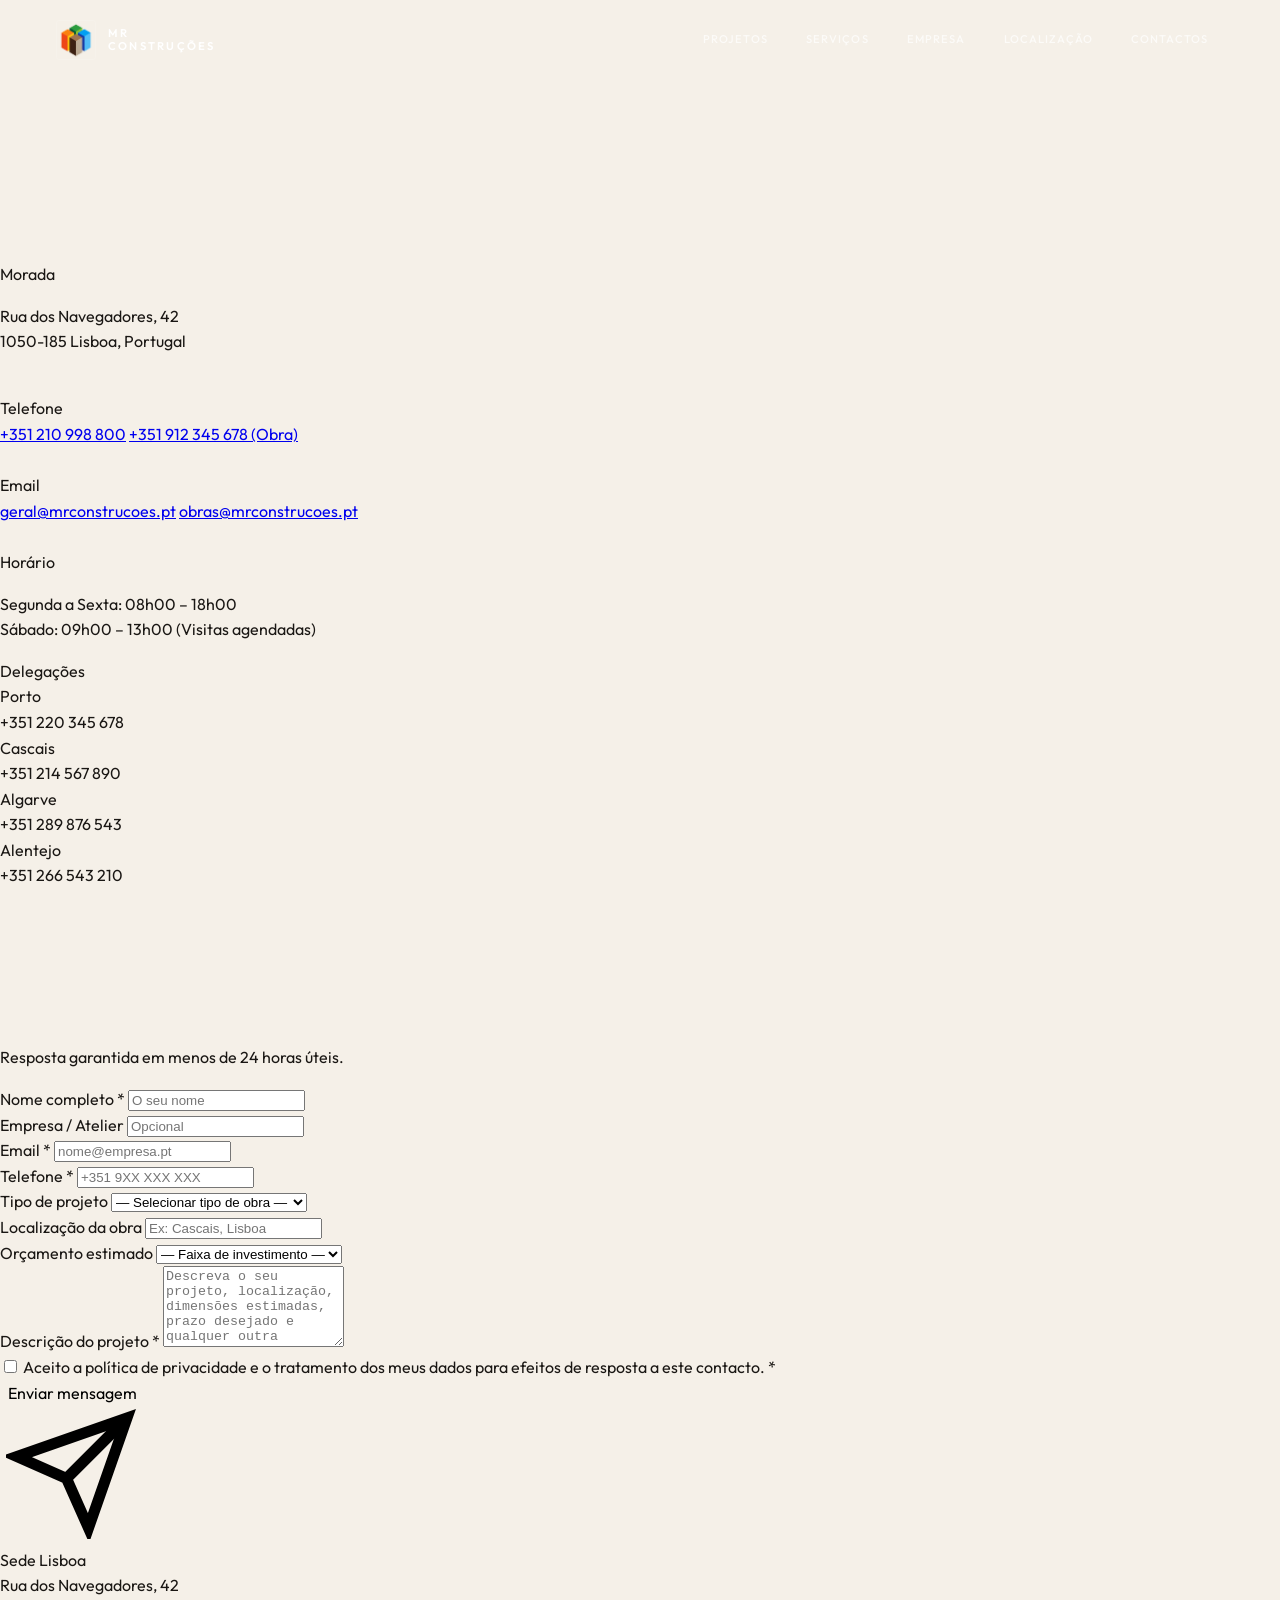
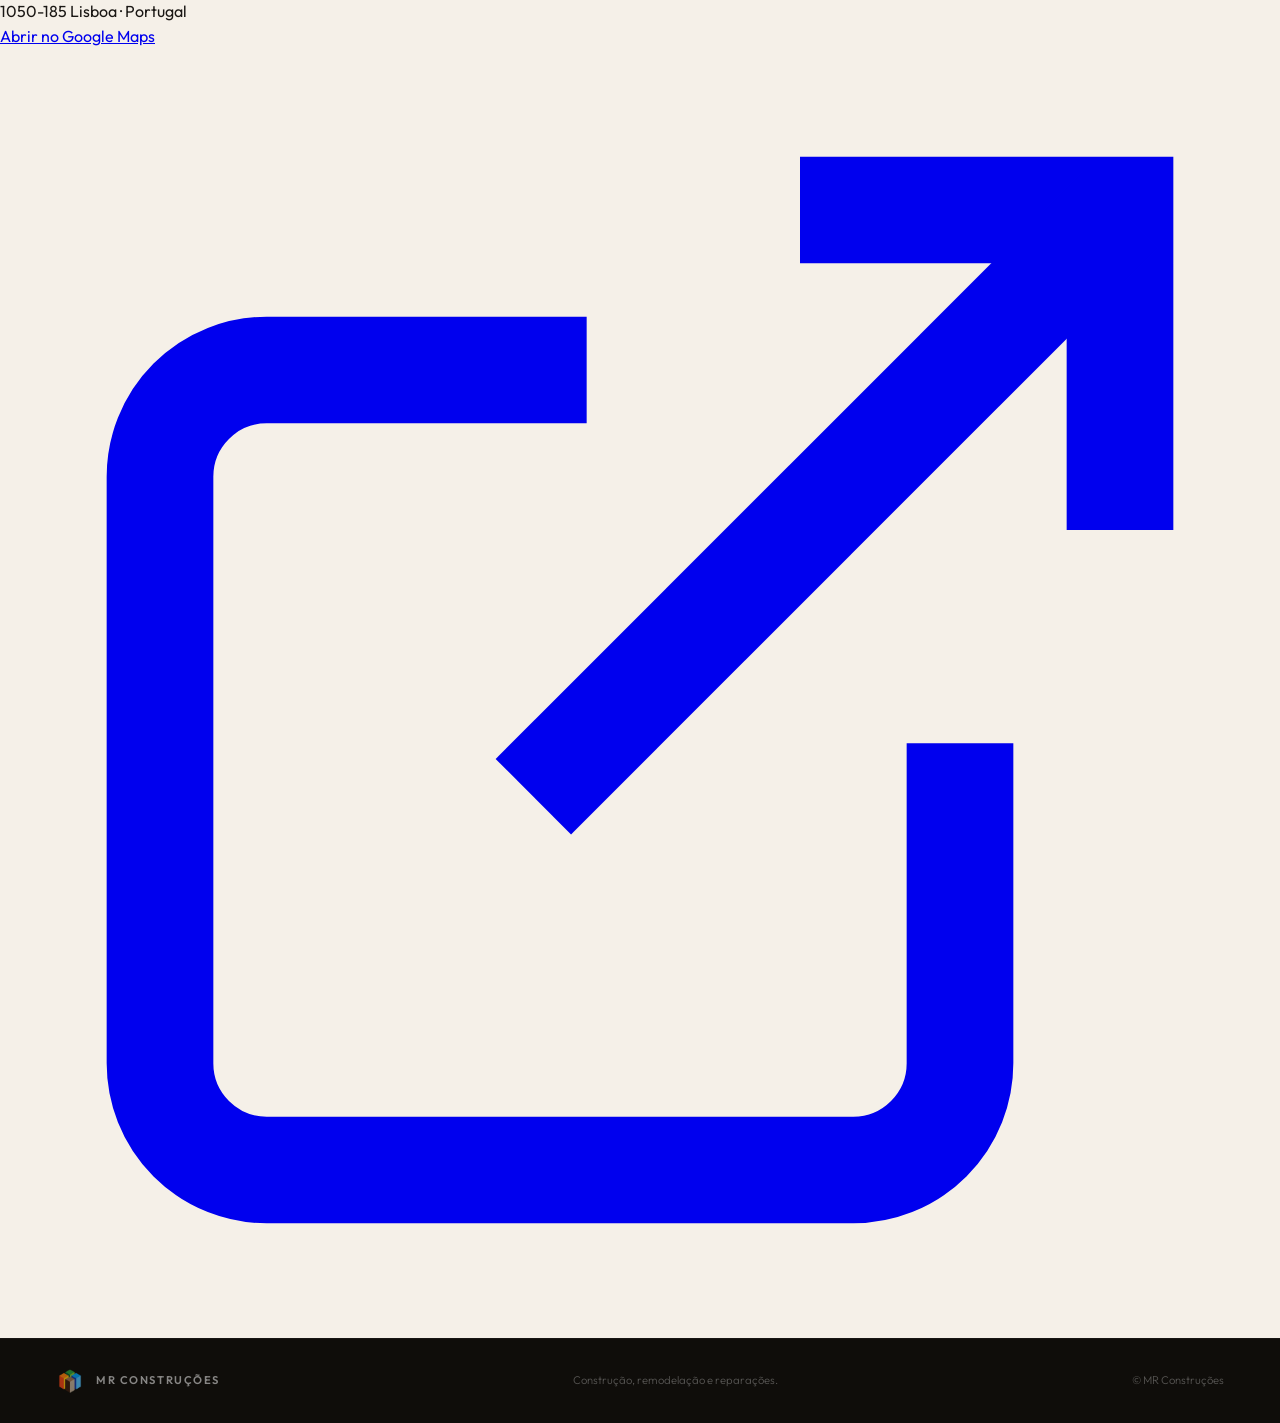
<file: contactos.html>
<!DOCTYPE html>
<html lang="pt-PT">
<head>
    <meta charset="UTF-8">
    <meta name="viewport" content="width=device-width, initial-scale=1.0">
    <title>MR Construções</title>
    
    <link rel="preconnect" href="https://fonts.googleapis.com">
    <link rel="preconnect" href="https://fonts.gstatic.com" crossorigin>
    <link href="https://fonts.googleapis.com/css2?family=DM+Serif+Display:ital@0;1&family=Outfit:wght@200;300;400;500;600;700&family=JetBrains+Mono:wght@400;500&display=swap" rel="stylesheet">
    <link rel="stylesheet" href="style.css">

</head>
<body>
    
    <header class="site-header">
        <a class="brand" href="index.html">
            <img src="imagens/logo-mr-construcoes.png" alt="Logótipo MR Construções">
            <span>MR<br>CONSTRUÇÕES</span>
        </a>
        <nav class="nav">
            <a href="projetos.html">Projetos</a>
            <a href="servicos.html">Serviços</a>
            <a href="sobre.html">Empresa</a>
            <a href="index.html#localizacao">Localização</a>
            <a href="contactos.html">Contactos</a>
        </nav>
    </header>
    <main style="padding-top: var(--header-h); min-height: 80vh;">

    
    <section >
      <div class="container" >
        <div >

          <!-- INFO COLUMN -->
          <div>
            <h2  class="reveal" style="font-family: var(--font-serif); font-size: var(--text-2xl); margin-bottom: var(--space-lg);">Sede Lisboa</h2>

            <div >
              <div >
                <div >
                  <svg width="16" height="16" viewBox="0 0 24 24" fill="none" stroke="var(--color-accent)" stroke-width="2"><path d="M21 10c0 7-9 13-9 13s-9-6-9-13a9 9 0 0 1 18 0z"></path><circle cx="12" cy="10" r="3"></circle></svg>
                </div>
                <div>
                  <div >Morada</div>
                  <p >Rua dos Navegadores, 42<br>1050-185 Lisboa, Portugal</p>
                </div>
              </div>

              <div >
                <div >
                  <svg width="16" height="16" viewBox="0 0 24 24" fill="none" stroke="var(--color-accent)" stroke-width="2"><path d="M22 16.92v3a2 2 0 0 1-2.18 2 19.79 19.79 0 0 1-8.63-3.07A19.5 19.5 0 0 1 4.69 12 19.79 19.79 0 0 1 1.61 3.53 2 2 0 0 1 3.6 1.37h3a2 2 0 0 1 2 1.72 12.84 12.84 0 0 0 .7 2.81 2 2 0 0 1-.45 2.11L7.91 8a16 16 0 0 0 6 6l.92-.92a2 2 0 0 1 2.11-.45 12.84 12.84 0 0 0 2.81.7A2 2 0 0 1 22 16.92z"></path></svg>
                </div>
                <div>
                  <div >Telefone</div>
                  <a href="tel:+351210998800" >+351 210 998 800</a>
                  <a href="tel:+351912345678" >+351 912 345 678 (Obra)</a>
                </div>
              </div>

              <div >
                <div >
                  <svg width="16" height="16" viewBox="0 0 24 24" fill="none" stroke="var(--color-accent)" stroke-width="2"><path d="M4 4h16c1.1 0 2 .9 2 2v12c0 1.1-.9 2-2 2H4c-1.1 0-2-.9-2-2V6c0-1.1.9-2 2-2z"></path><polyline points="22,6 12,13 2,6"></polyline></svg>
                </div>
                <div>
                  <div >Email</div>
                  <a href="mailto:geral@mrconstrucoes.pt" >geral@mrconstrucoes.pt</a>
                  <a href="mailto:obras@mrconstrucoes.pt" >obras@mrconstrucoes.pt</a>
                </div>
              </div>

              <div >
                <div >
                  <svg width="16" height="16" viewBox="0 0 24 24" fill="none" stroke="var(--color-accent)" stroke-width="2"><circle cx="12" cy="12" r="10"></circle><polyline points="12 6 12 12 16 14"></polyline></svg>
                </div>
                <div>
                  <div >Horário</div>
                  <p >Segunda a Sexta: 08h00 – 18h00<br>Sábado: 09h00 – 13h00 (Visitas agendadas)</p>
                </div>
              </div>
            </div>

            <div >
              <div >Delegações</div>
              <div >
                <div>
                  <div >Porto</div>
                  <div >+351 220 345 678</div>
                </div>
                <div>
                  <div >Cascais</div>
                  <div >+351 214 567 890</div>
                </div>
                <div>
                  <div >Algarve</div>
                  <div >+351 289 876 543</div>
                </div>
                <div>
                  <div >Alentejo</div>
                  <div >+351 266 543 210</div>
                </div>
              </div>
            </div>
          </div>

          <!-- FORM COLUMN -->
          <div>
            <h2  class="reveal" style="font-family: var(--font-serif); font-size: var(--text-2xl); margin-bottom: var(--space-lg);">Envie-nos uma mensagem</h2>
            <p >Resposta garantida em menos de 24 horas úteis.</p>

            <form id="contactMainForm" class="contact-form">
              <div class="form-group-row">
                <div class="form-group">
                  <label class="form-label" for="contactName">Nome completo *</label>
                  <input type="text" id="contactName" class="form-control" placeholder="O seu nome" required>
                </div>
                <div class="form-group">
                  <label class="form-label" for="contactCompany">Empresa / Atelier</label>
                  <input type="text" id="contactCompany" class="form-control" placeholder="Opcional">
                </div>
              </div>
              <div class="form-group-row">
                <div class="form-group">
                  <label class="form-label" for="contactEmail">Email *</label>
                  <input type="email" id="contactEmail" class="form-control" placeholder="nome@empresa.pt" required>
                </div>
                <div class="form-group">
                  <label class="form-label" for="contactPhone">Telefone *</label>
                  <input type="tel" id="contactPhone" class="form-control" placeholder="+351 9XX XXX XXX" required>
                </div>
              </div>
              <div class="form-group">
                <label class="form-label" for="contactProjectType">Tipo de projeto</label>
                <select id="contactProjectType" class="form-control">
                  <option value="">— Selecionar tipo de obra —</option>
                  <option value="construcao">Construção de Raiz</option>
                  <option value="remodelacao">Remodelação Integral</option>
                  <option value="reabilitacao">Reabilitação Urbana</option>
                  <option value="interiores">Arquitetura de Interiores</option>
                  <option value="comercial">Obra Comercial / Corporativa</option>
                  <option value="outro">Outro</option>
                </select>
              </div>
              <div class="form-group-row">
                <div class="form-group">
                  <label class="form-label" for="contactLocation">Localização da obra</label>
                  <input type="text" id="contactLocation" class="form-control" placeholder="Ex: Cascais, Lisboa">
                </div>
                <div class="form-group">
                  <label class="form-label" for="contactBudget">Orçamento estimado</label>
                  <select id="contactBudget" class="form-control">
                    <option value="">— Faixa de investimento —</option>
                    <option value="50-150k">€ 50.000 – 150.000</option>
                    <option value="150-350k">€ 150.000 – 350.000</option>
                    <option value="350-750k">€ 350.000 – 750.000</option>
                    <option value="750k+">€ 750.000+</option>
                    <option value="na">Não definido / A definir</option>
                  </select>
                </div>
              </div>
              <div class="form-group">
                <label class="form-label" for="contactMessage">Descrição do projeto *</label>
                <textarea id="contactMessage" class="form-control" rows="5" placeholder="Descreva o seu projeto, localização, dimensões estimadas, prazo desejado e qualquer outra informação relevante." required></textarea>
              </div>
              <div >
                <input type="checkbox" id="gdprConsent" required >
                <label for="gdprConsent" >Aceito a política de privacidade e o tratamento dos meus dados para efeitos de resposta a este contacto. *</label>
              </div>
              <button type="submit" id="contactSubmitBtn" class="btn btn-accent" >
                <span>Enviar mensagem</span>
                <svg class="btn-icon" viewBox="0 0 24 24" fill="none" stroke="currentColor" stroke-width="2"><line x1="22" y1="2" x2="11" y2="13"></line><polygon points="22 2 15 22 11 13 2 9 22 2"></polygon></svg>
              </button>
            </form>
          </div>
        </div>
      </div>
    </section>

    <!-- MAP PLACEHOLDER (editorial dark) -->
    <div >
      <div ></div>
      <div >
        <div >Sede Lisboa</div>
        <div >Rua dos Navegadores, 42</div>
        <div >1050-185 Lisboa · Portugal</div>
        <a href="https://maps.google.com/?q=Rua+dos+Navegadores+42+Lisboa" target="_blank" rel="noopener" class="btn btn-outline-white" >
          <span>Abrir no Google Maps</span>
          <svg class="btn-icon" viewBox="0 0 24 24" fill="none" stroke="currentColor" stroke-width="2"><path d="M18 13v6a2 2 0 0 1-2 2H5a2 2 0 0 1-2-2V8a2 2 0 0 1 2-2h6"></path><polyline points="15 3 21 3 21 9"></polyline><line x1="10" y1="14" x2="21" y2="3"></line></svg>
        </a>
      </div>
    </div>
  
    
    </main>
    <footer>
        <a class="footer-brand" href="index.html">
            <img src="imagens/logo-mr-construcoes.png" alt="Logótipo MR Construções">
            <span>MR CONSTRUÇÕES</span>
        </a>
        <p>Construção, remodelação e reparações.</p>
        <p>© <span id="current-year"></span> MR Construções</p>
    </footer>
    <script src="script.js"></script>
</body>

</html>
</file>
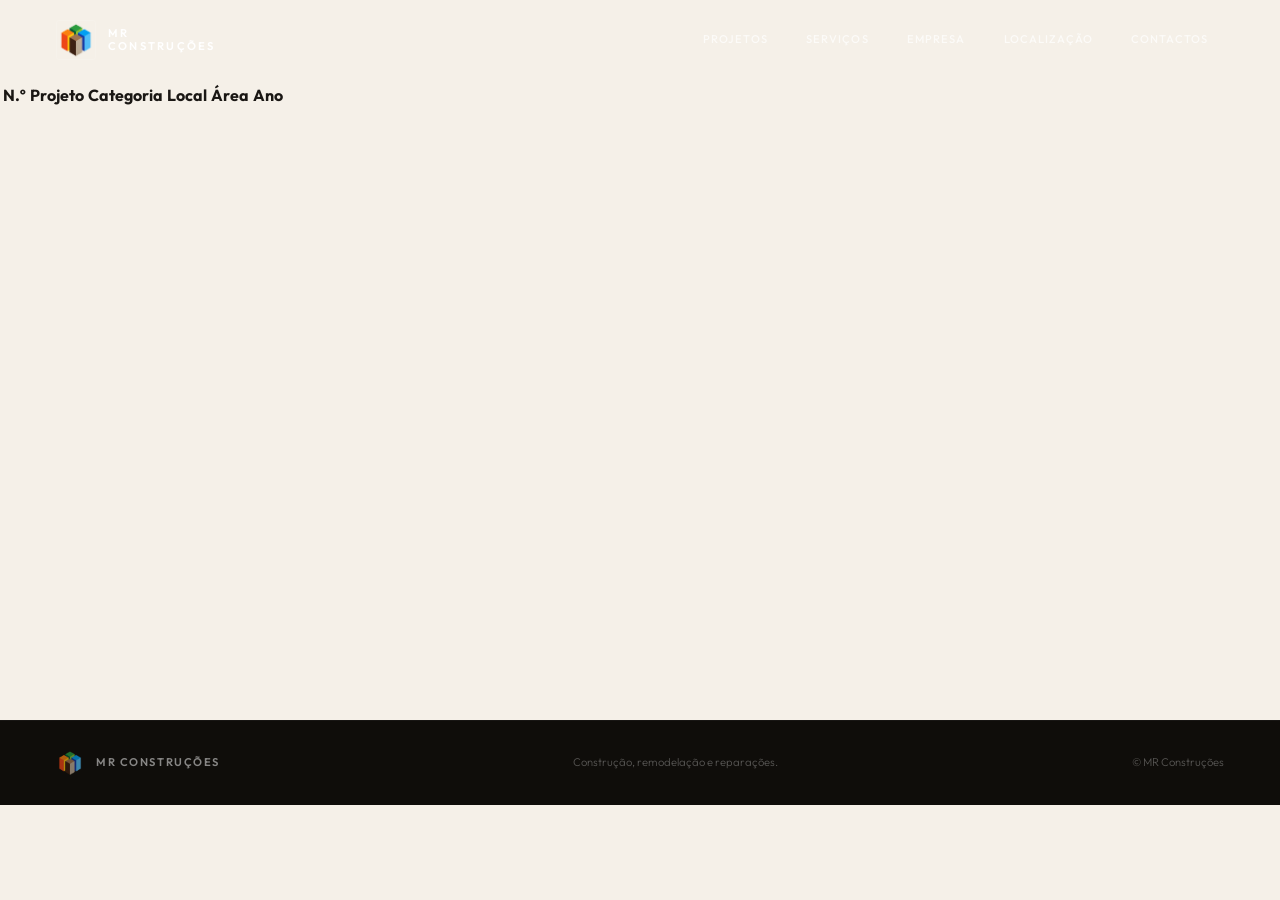
<file: projetos.html>
<!DOCTYPE html>
<html lang="pt-PT">
<head>
    <meta charset="UTF-8">
    <meta name="viewport" content="width=device-width, initial-scale=1.0">
    <title>MR Construções</title>
    
    <link rel="preconnect" href="https://fonts.googleapis.com">
    <link rel="preconnect" href="https://fonts.gstatic.com" crossorigin>
    <link href="https://fonts.googleapis.com/css2?family=DM+Serif+Display:ital@0;1&family=Outfit:wght@200;300;400;500;600;700&family=JetBrains+Mono:wght@400;500&display=swap" rel="stylesheet">
    <link rel="stylesheet" href="style.css">

</head>
<body>
    
    <header class="site-header">
        <a class="brand" href="index.html">
            <img src="imagens/logo-mr-construcoes.png" alt="Logótipo MR Construções">
            <span>MR<br>CONSTRUÇÕES</span>
        </a>
        <nav class="nav">
            <a href="projetos.html">Projetos</a>
            <a href="servicos.html">Serviços</a>
            <a href="sobre.html">Empresa</a>
            <a href="index.html#localizacao">Localização</a>
            <a href="contactos.html">Contactos</a>
        </nav>
    </header>
    <main style="padding-top: var(--header-h); min-height: 80vh;">

    
    <div class="container"  >
      <div class="portfolio-grid" id="portfolioGrid">
        <!-- Injetado via portfolio.js -->
      </div>

      <!-- Archive View -->
      <div class="archive-view" id="archiveView" >
        <table class="archive-table" id="archiveTable">
          <thead>
            <tr>
              <th>N.º</th>
              <th>Projeto</th>
              <th>Categoria</th>
              <th>Local</th>
              <th>Área</th>
              <th>Ano</th>
              <th></th>
            </tr>
          </thead>
          <tbody id="archiveTableBody">
            <!-- Injetado via portfolio.js -->
          </tbody>
        </table>
      </div>
    </div>
  
    
    </main>
    <footer>
        <a class="footer-brand" href="index.html">
            <img src="imagens/logo-mr-construcoes.png" alt="Logótipo MR Construções">
            <span>MR CONSTRUÇÕES</span>
        </a>
        <p>Construção, remodelação e reparações.</p>
        <p>© <span id="current-year"></span> MR Construções</p>
    </footer>
    <script src="script.js"></script>
</body>

</html>
</file>
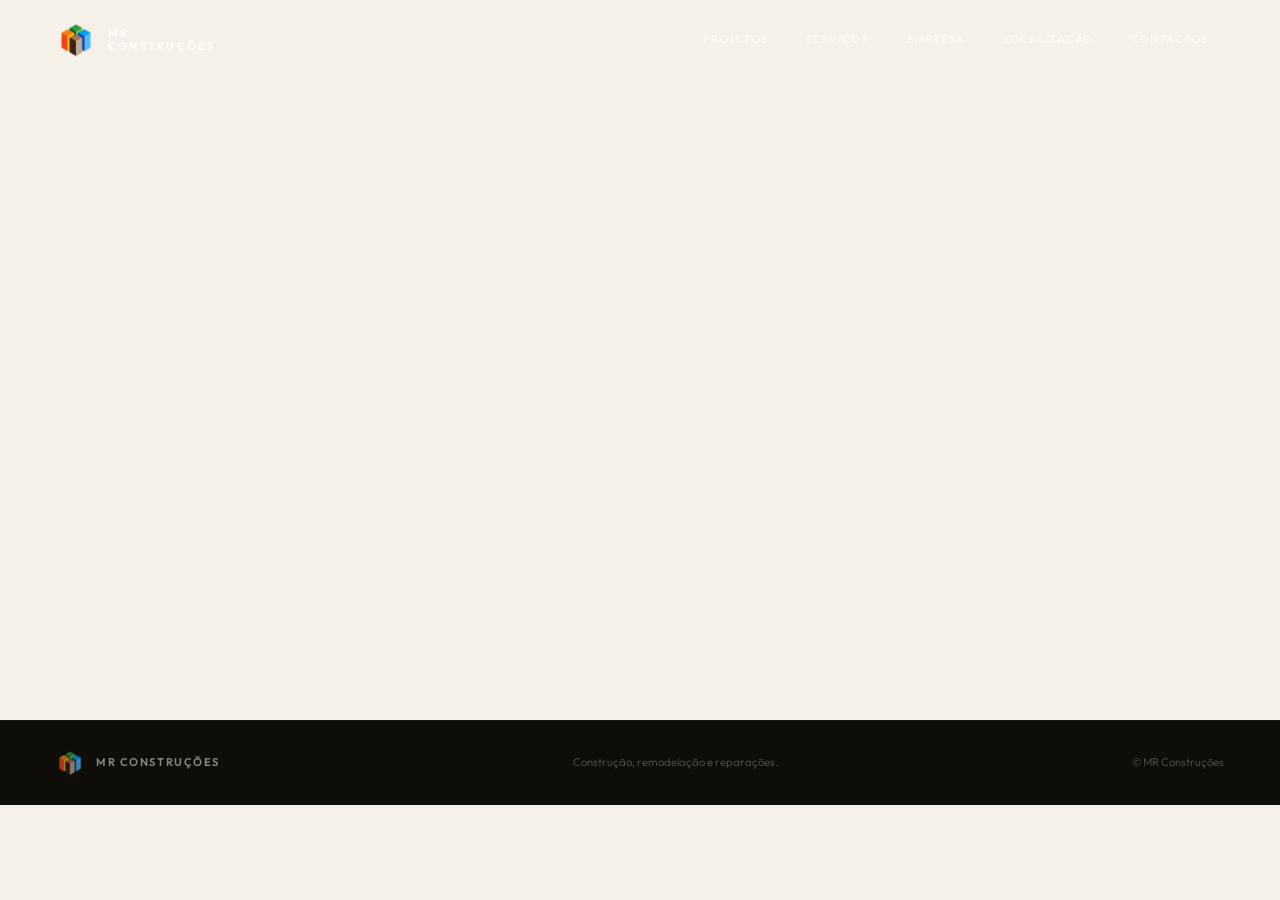
<file: servicos.html>
<!DOCTYPE html>
<html lang="pt-PT">
<head>
    <meta charset="UTF-8">
    <meta name="viewport" content="width=device-width, initial-scale=1.0">
    <title>MR Construções</title>
    
    <link rel="preconnect" href="https://fonts.googleapis.com">
    <link rel="preconnect" href="https://fonts.gstatic.com" crossorigin>
    <link href="https://fonts.googleapis.com/css2?family=DM+Serif+Display:ital@0;1&family=Outfit:wght@200;300;400;500;600;700&family=JetBrains+Mono:wght@400;500&display=swap" rel="stylesheet">
    <link rel="stylesheet" href="style.css">

</head>
<body>
    
    <header class="site-header">
        <a class="brand" href="index.html">
            <img src="imagens/logo-mr-construcoes.png" alt="Logótipo MR Construções">
            <span>MR<br>CONSTRUÇÕES</span>
        </a>
        <nav class="nav">
            <a href="projetos.html">Projetos</a>
            <a href="servicos.html">Serviços</a>
            <a href="sobre.html">Empresa</a>
            <a href="index.html#localizacao">Localização</a>
            <a href="contactos.html">Contactos</a>
        </nav>
    </header>
    <main style="padding-top: var(--header-h); min-height: 80vh;">

    
    <div id="servicesContainer">
      <!-- Injetado via JS -->
    </div>
  
    
    </main>
    <footer>
        <a class="footer-brand" href="index.html">
            <img src="imagens/logo-mr-construcoes.png" alt="Logótipo MR Construções">
            <span>MR CONSTRUÇÕES</span>
        </a>
        <p>Construção, remodelação e reparações.</p>
        <p>© <span id="current-year"></span> MR Construções</p>
    </footer>
    <script src="script.js"></script>
</body>

</html>
</file>
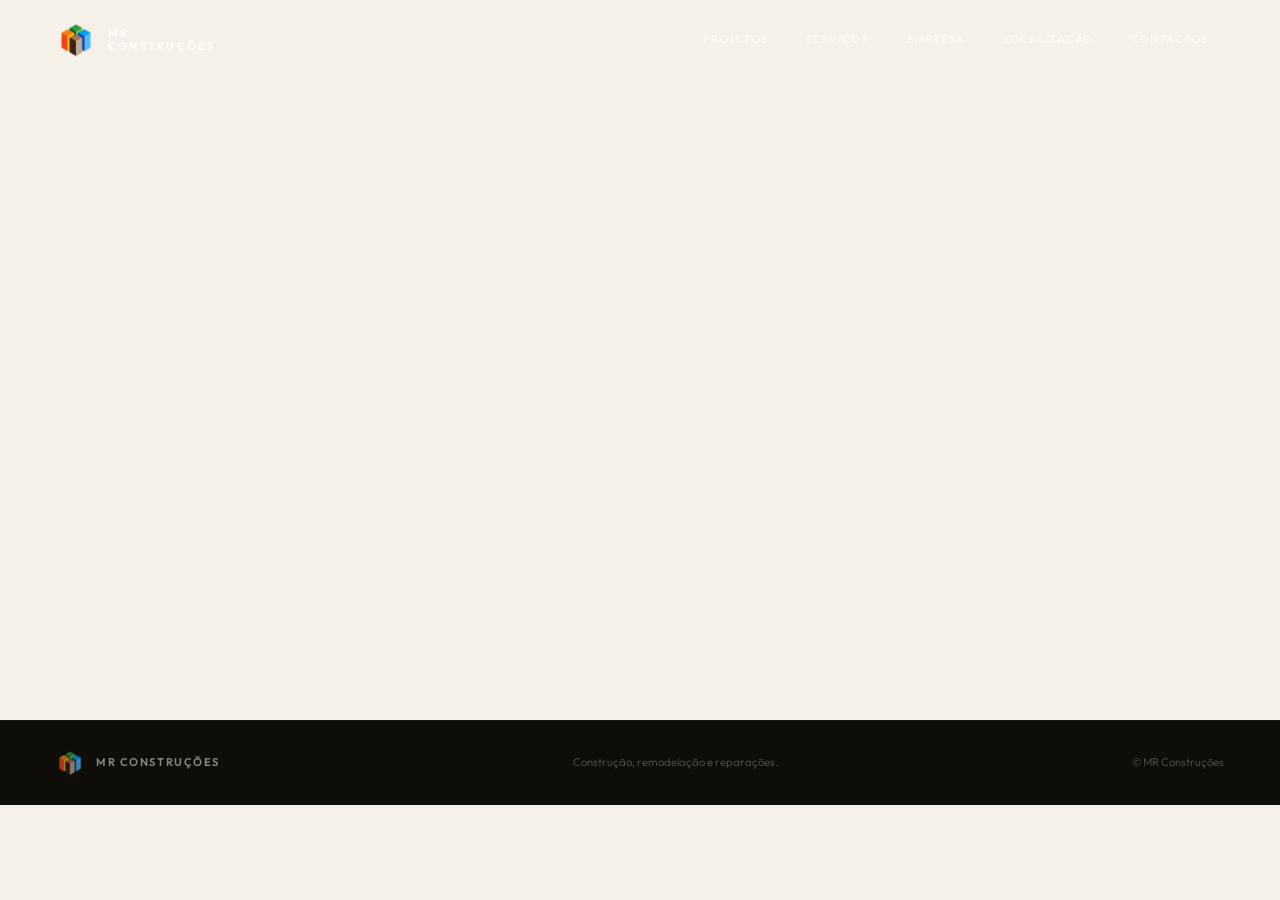
<file: sobre.html>
<!DOCTYPE html>
<html lang="pt-PT">
<head>
    <meta charset="UTF-8">
    <meta name="viewport" content="width=device-width, initial-scale=1.0">
    <title>MR Construções</title>
    
    <link rel="preconnect" href="https://fonts.googleapis.com">
    <link rel="preconnect" href="https://fonts.gstatic.com" crossorigin>
    <link href="https://fonts.googleapis.com/css2?family=DM+Serif+Display:ital@0;1&family=Outfit:wght@200;300;400;500;600;700&family=JetBrains+Mono:wght@400;500&display=swap" rel="stylesheet">
    <link rel="stylesheet" href="style.css">

</head>
<body>
    
    <header class="site-header">
        <a class="brand" href="index.html">
            <img src="imagens/logo-mr-construcoes.png" alt="Logótipo MR Construções">
            <span>MR<br>CONSTRUÇÕES</span>
        </a>
        <nav class="nav">
            <a href="projetos.html">Projetos</a>
            <a href="servicos.html">Serviços</a>
            <a href="sobre.html">Empresa</a>
            <a href="index.html#localizacao">Localização</a>
            <a href="contactos.html">Contactos</a>
        </nav>
    </header>
    <main style="padding-top: var(--header-h); min-height: 80vh;">

    <div class="container"  ><h1 class="reveal" class="reveal" style="font-family: var(--font-serif); font-size: var(--text-3xl); margin-bottom: var(--space-xl); color: var(--ink);">Conteúdo em atualização</h1></div>
    
    </main>
    <footer>
        <a class="footer-brand" href="index.html">
            <img src="imagens/logo-mr-construcoes.png" alt="Logótipo MR Construções">
            <span>MR CONSTRUÇÕES</span>
        </a>
        <p>Construção, remodelação e reparações.</p>
        <p>© <span id="current-year"></span> MR Construções</p>
    </footer>
    <script src="script.js"></script>
</body>

</html>
</file>
<file: style.css>
/* ==========================================================================
   MR CONSTRUÇÕES — REDESIGN COMPLETO
   Estética: Editorial, Arquitetural, Premium, Sofisticada
   Inspiração: Composição editorial contemporânea com presença gráfica forte
   ========================================================================== */

@import url('https://fonts.googleapis.com/css2?family=DM+Serif+Display:ital@0;1&family=Outfit:wght@200;300;400;500;600;700&family=JetBrains+Mono:wght@400;500&display=swap');

/* --------------------------------------------------------------------------
   DESIGN TOKENS
   -------------------------------------------------------------------------- */
:root {
    /* Paleta — tons quentes, cremes, contrastes profundos */
    --cream: #F5F0E8;
    --cream-warm: #EDE6D8;
    --cream-dark: #D9D0C1;
    --ivory: #FAF7F2;
    --white: #FFFFFF;
    --ink: #1A1714;
    --ink-soft: #2C2823;
    --charcoal: #17140F;
    --charcoal-warm: #1E1B16;
    --stone: #8C8377;
    --stone-light: #A9A196;
    --terracotta: #C4805A;
    --terracotta-deep: #A96842;
    --terracotta-glow: rgba(196, 128, 90, 0.15);
    --gold-muted: #B8A080;

    /* Bordas e superfícies */
    --border-light: rgba(26, 23, 20, 0.08);
    --border-medium: rgba(26, 23, 20, 0.14);
    --border-dark: rgba(255, 255, 255, 0.10);
    --border-dark-subtle: rgba(255, 255, 255, 0.06);
    --surface-glass: rgba(245, 240, 232, 0.75);

    /* Tipografia */
    --font-serif: 'DM Serif Display', 'Georgia', serif;
    --font-sans: 'Outfit', -apple-system, BlinkMacSystemFont, 'Segoe UI', sans-serif;
    --font-mono: 'JetBrains Mono', 'SF Mono', monospace;

    /* Escala tipográfica */
    --text-xs: 0.7rem;
    --text-sm: 0.82rem;
    --text-base: 0.95rem;
    --text-md: 1.05rem;
    --text-lg: 1.2rem;
    --text-xl: clamp(1.6rem, 2.5vw, 2rem);
    --text-2xl: clamp(2.2rem, 4vw, 3.2rem);
    --text-3xl: clamp(3rem, 6vw, 5rem);
    --text-4xl: clamp(3.8rem, 8vw, 7.5rem);
    --text-hero: clamp(4rem, 10vw, 9.5rem);

    /* Layout */
    --gutter: clamp(20px, 5vw, 56px);
    --section-pad: clamp(80px, 12vw, 180px);
    --max-width: 1440px;
    --header-h: 80px;

    /* Espaçamento */
    --space-xs: 4px;
    --space-sm: 8px;
    --space-md: 16px;
    --space-lg: 32px;
    --space-xl: 48px;
    --space-2xl: 80px;
    --space-3xl: 120px;

    /* Sombras */
    --shadow-subtle: 0 2px 20px rgba(26, 23, 20, 0.04);
    --shadow-medium: 0 8px 40px rgba(26, 23, 20, 0.08);
    --shadow-deep: 0 20px 60px rgba(26, 23, 20, 0.14);
    --shadow-glow: 0 0 60px rgba(196, 128, 90, 0.12);

    /* Transições */
    --ease-out: cubic-bezier(0.16, 1, 0.3, 1);
    --ease-elastic: cubic-bezier(0.34, 1.56, 0.64, 1);
    --t-fast: 0.25s var(--ease-out);
    --t-smooth: 0.5s var(--ease-out);
    --t-slow: 0.8s var(--ease-out);

    /* Radius */
    --radius-sm: 3px;
    --radius-md: 6px;
    --radius-lg: 12px;
    --radius-pill: 100px;
}

/* --------------------------------------------------------------------------
   RESET & BASE
   -------------------------------------------------------------------------- */
*,
*::before,
*::after {
    box-sizing: border-box;
}

html {
    scroll-behavior: smooth;
    -webkit-font-smoothing: antialiased;
    -moz-osx-font-smoothing: grayscale;
    text-rendering: optimizeLegibility;
}

body {
    margin: 0;
    color: var(--ink);
    background: var(--cream);
    font-family: var(--font-sans);
    font-weight: 400;
    line-height: 1.6;
    overflow-x: hidden;
}

::selection {
    background: var(--terracotta);
    color: var(--white);
}

img {
    display: block;
    max-width: 100%;
    height: auto;
}

button,
a {
    -webkit-tap-highlight-color: transparent;
}

button {
    font: inherit;
    cursor: pointer;
    border: 0;
    background: transparent;
}

/* --------------------------------------------------------------------------
   SCROLL REVEAL ANIMATIONS
   -------------------------------------------------------------------------- */
.reveal {
    opacity: 0;
    transform: translateY(40px);
    transition: opacity 0.9s var(--ease-out), transform 0.9s var(--ease-out);
}

.reveal.visible {
    opacity: 1;
    transform: translateY(0);
}

.reveal-left {
    opacity: 0;
    transform: translateX(-50px);
    transition: opacity 0.9s var(--ease-out), transform 0.9s var(--ease-out);
}

.reveal-left.visible {
    opacity: 1;
    transform: translateX(0);
}

.reveal-right {
    opacity: 0;
    transform: translateX(50px);
    transition: opacity 0.9s var(--ease-out), transform 0.9s var(--ease-out);
}

.reveal-right.visible {
    opacity: 1;
    transform: translateX(0);
}

.reveal-scale {
    opacity: 0;
    transform: scale(0.94);
    transition: opacity 0.9s var(--ease-out), transform 0.9s var(--ease-out);
}

.reveal-scale.visible {
    opacity: 1;
    transform: scale(1);
}

.delay-1 { transition-delay: 0.1s; }
.delay-2 { transition-delay: 0.2s; }
.delay-3 { transition-delay: 0.3s; }
.delay-4 { transition-delay: 0.4s; }
.delay-5 { transition-delay: 0.5s; }
.delay-6 { transition-delay: 0.6s; }

/* --------------------------------------------------------------------------
   HEADER / NAVEGAÇÃO
   -------------------------------------------------------------------------- */
.site-header {
    position: fixed;
    top: 0;
    left: 0;
    z-index: 100;
    width: 100%;
    display: flex;
    align-items: center;
    justify-content: space-between;
    padding: 0 var(--gutter);
    height: var(--header-h);
    color: var(--white);
    transition: background var(--t-smooth), backdrop-filter var(--t-smooth), box-shadow var(--t-smooth);
}

.site-header.scrolled {
    background: rgba(26, 23, 20, 0.88);
    backdrop-filter: blur(24px) saturate(140%);
    -webkit-backdrop-filter: blur(24px) saturate(140%);
    box-shadow: 0 1px 0 var(--border-dark-subtle);
}

.brand,
.footer-brand {
    display: inline-flex;
    align-items: center;
    gap: 12px;
    color: inherit;
    text-decoration: none;
    transition: opacity var(--t-fast);
}

.brand:hover {
    opacity: 0.8;
}

.brand img {
    width: 40px;
    height: 40px;
    border-radius: var(--radius-sm);
    object-fit: cover;
    border: 1px solid rgba(255, 255, 255, 0.15);
}

.brand span {
    font-family: var(--font-sans);
    font-size: var(--text-xs);
    font-weight: 600;
    line-height: 1.15;
    letter-spacing: 0.2em;
    text-transform: uppercase;
}

.nav {
    display: flex;
    align-items: center;
    gap: 6px;
}

.nav a {
    color: rgba(255, 255, 255, 0.7);
    font-family: var(--font-sans);
    font-size: var(--text-xs);
    font-weight: 500;
    letter-spacing: 0.1em;
    text-decoration: none;
    text-transform: uppercase;
    padding: 8px 16px;
    border-radius: var(--radius-pill);
    position: relative;
    transition: color var(--t-fast), background var(--t-fast);
}

.nav a:hover {
    color: var(--white);
    background: rgba(255, 255, 255, 0.08);
}

/* --------------------------------------------------------------------------
   HERO
   -------------------------------------------------------------------------- */
.hero {
    position: relative;
    min-height: 100svh;
    overflow: hidden;
    background: var(--charcoal);
    color: var(--white);
}

.hero-slides,
.hero-slide,
.hero-overlay {
    position: absolute;
    inset: 0;
}

.hero-slide {
    visibility: hidden;
    opacity: 0;
    transition: opacity 1.2s ease, visibility 1.2s ease;
}

.hero-slide.active {
    visibility: visible;
    opacity: 1;
}

.hero-slide img {
    width: 100%;
    height: 100%;
    object-fit: cover;
    animation: hero-drift 12s ease-out both;
    filter: brightness(0.9) contrast(1.05);
}

.hero-slide:not(.active) img {
    animation: none;
}

@keyframes hero-drift {
    from {
        transform: scale(1.02);
    }
    to {
        transform: scale(1.12);
    }
}

.hero-overlay {
    z-index: 1;
    background:
        linear-gradient(160deg, rgba(23, 20, 15, 0.85) 0%, rgba(23, 20, 15, 0.35) 40%, rgba(23, 20, 15, 0.15) 65%, rgba(23, 20, 15, 0.55) 100%),
        linear-gradient(0deg, rgba(23, 20, 15, 0.75) 0%, transparent 50%);
}

.hero-topline,
.hero-content,
.hero-controls,
.scroll-prompt {
    position: absolute;
    z-index: 2;
}

.hero-topline {
    top: calc(var(--header-h) + 32px);
    left: var(--gutter);
    right: var(--gutter);
    display: flex;
    align-items: center;
    justify-content: space-between;
    font-family: var(--font-mono);
    font-size: var(--text-xs);
    font-weight: 400;
    letter-spacing: 0.14em;
    text-transform: uppercase;
    color: rgba(255, 255, 255, 0.5);
}

.hero-topline p {
    margin: 0;
}

.hero-content {
    bottom: 12%;
    left: var(--gutter);
    max-width: 800px;
}

.hero-kicker {
    display: inline-flex;
    align-items: center;
    gap: 10px;
    margin: 0 0 24px;
    font-family: var(--font-mono);
    font-size: var(--text-xs);
    font-weight: 500;
    letter-spacing: 0.18em;
    text-transform: uppercase;
    color: var(--terracotta);
}

.hero-kicker::before {
    content: '';
    display: inline-block;
    width: 32px;
    height: 1px;
    background: var(--terracotta);
}

.section-label {
    display: inline-flex;
    align-items: center;
    gap: 10px;
    margin: 0 0 18px;
    font-family: var(--font-mono);
    font-size: var(--text-xs);
    font-weight: 500;
    letter-spacing: 0.18em;
    text-transform: uppercase;
    color: var(--stone);
}

.section-label::before {
    content: '';
    display: inline-block;
    width: 24px;
    height: 1px;
    background: currentColor;
}

/* Títulos — serif editorial dramático */
.hero h1 {
    margin: 0;
    font-family: var(--font-serif);
    font-weight: 400;
    font-size: var(--text-hero);
    line-height: 0.92;
    letter-spacing: -0.02em;
    color: var(--white);
}

.intro-section h2,
.section-heading h2,
.location-details h2,
.services-section h2,
.contact-section h2 {
    margin: 0;
    font-family: var(--font-serif);
    font-weight: 400;
    line-height: 1.0;
    letter-spacing: -0.015em;
}

.project-card-content h3,
.before-after h3,
.specialties-header h3 {
    margin: 0;
    font-family: var(--font-serif);
    font-weight: 400;
    line-height: 1.1;
    letter-spacing: -0.01em;
}

.specialty-card h4 {
    margin: 0;
    font-family: var(--font-sans);
    font-weight: 600;
    line-height: 1.2;
    letter-spacing: -0.01em;
}

/* Hero — botões e detalhes */
.details-button {
    display: inline-flex;
    align-items: center;
    gap: 14px;
    margin-top: 40px;
    padding: 0;
    border: 0;
    color: var(--white);
    background: transparent;
    cursor: pointer;
    font-family: var(--font-sans);
    font-size: var(--text-xs);
    font-weight: 500;
    letter-spacing: 0.12em;
    text-transform: uppercase;
}

.details-button span:first-child {
    display: grid;
    width: 42px;
    height: 42px;
    place-items: center;
    border: 1px solid rgba(255, 255, 255, 0.3);
    border-radius: 50%;
    font-size: 20px;
    font-weight: 300;
    line-height: 1;
    transition: transform var(--t-fast), background var(--t-fast), border-color var(--t-fast);
}

.details-button:hover span:first-child {
    color: var(--ink);
    background: var(--white);
    border-color: var(--white);
    transform: scale(1.05);
}

.details-button.open span:first-child {
    transform: rotate(45deg);
    background: var(--terracotta);
    border-color: var(--terracotta);
}

.project-details {
    max-height: 0;
    overflow: hidden;
    opacity: 0;
    transition: max-height 0.5s var(--ease-out), opacity 0.4s var(--ease-out), margin-top 0.4s var(--ease-out);
}

.project-details.open {
    max-height: 200px;
    margin-top: 20px;
    opacity: 1;
}

.project-details p {
    max-width: 480px;
    margin: 0 0 14px;
    font-size: var(--text-base);
    font-weight: 300;
    line-height: 1.65;
    color: rgba(255, 255, 255, 0.8);
}

/* Links textuais e CTAs */
.project-details a,
.project-card-content a,
.text-link,
.map-link,
.contact-links a {
    color: inherit;
    font-family: var(--font-sans);
    font-size: var(--text-sm);
    font-weight: 500;
    text-decoration: none;
    letter-spacing: 0.04em;
    transition: color var(--t-fast);
}

.project-details a span,
.project-card-content a span,
.text-link span,
.map-link span,
.contact-links span {
    display: inline-block;
    margin-left: 6px;
    transition: transform var(--t-fast);
}

.project-details a:hover span,
.project-card-content a:hover span,
.text-link:hover span,
.map-link:hover span,
.contact-links a:hover span {
    transform: translate(4px, -4px);
}

.text-link:hover,
.map-link:hover {
    color: var(--terracotta);
}

/* Hero — controlos do slider */
.hero-controls {
    right: var(--gutter);
    bottom: 10%;
    display: flex;
    gap: 2px;
}

.hero-controls button {
    width: 52px;
    height: 52px;
    padding: 0;
    border: 0;
    color: var(--white);
    background: rgba(255, 255, 255, 0.06);
    backdrop-filter: blur(12px);
    cursor: pointer;
    font-size: 18px;
    transition: background var(--t-fast), transform var(--t-fast);
    border-radius: 0;
}

.hero-controls button:first-child {
    border-radius: var(--radius-sm) 0 0 var(--radius-sm);
}

.hero-controls button:last-child {
    border-radius: 0 var(--radius-sm) var(--radius-sm) 0;
}

.hero-controls button:hover {
    background: rgba(255, 255, 255, 0.15);
    transform: scale(1.04);
}

.scroll-prompt {
    right: var(--gutter);
    bottom: 3.5%;
    display: flex;
    align-items: center;
    gap: 12px;
    color: rgba(255, 255, 255, 0.5);
    font-family: var(--font-mono);
    font-size: var(--text-xs);
    font-weight: 400;
    letter-spacing: 0.12em;
    text-decoration: none;
    text-transform: uppercase;
    transition: color var(--t-fast);
}

.scroll-prompt:hover {
    color: var(--white);
}

.scroll-prompt span:last-child {
    font-size: 16px;
    animation: scroll-float 2s ease-in-out infinite;
}

@keyframes scroll-float {
    0%, 100% {
        transform: translateY(0);
    }
    50% {
        transform: translateY(6px);
    }
}

/* --------------------------------------------------------------------------
   INTRO / EMPRESA
   -------------------------------------------------------------------------- */
.intro-section,
.portfolio-section,
.location-section,
.services-section,
.contact-section {
    padding: var(--section-pad) var(--gutter);
}

.intro-section {
    color: var(--white);
    background: var(--charcoal-warm);
    position: relative;
    overflow: hidden;
}

/* Decorative element */
.intro-section::before {
    content: '';
    position: absolute;
    top: -200px;
    right: -100px;
    width: 500px;
    height: 500px;
    border-radius: 50%;
    background: radial-gradient(circle, var(--terracotta-glow) 0%, transparent 70%);
    pointer-events: none;
}

.intro-grid {
    display: grid;
    grid-template-columns: 1.6fr 1fr;
    gap: clamp(40px, 8vw, 120px);
    align-items: end;
    max-width: var(--max-width);
    margin: 0 auto;
}

.intro-section h2 {
    max-width: 850px;
    font-size: var(--text-3xl);
    color: var(--white);
}

.intro-section .section-label {
    color: var(--terracotta);
}

.intro-section .section-label::before {
    background: var(--terracotta);
}

.intro-grid > div p {
    margin: 0 0 28px;
    color: rgba(255, 255, 255, 0.6);
    font-size: var(--text-md);
    font-weight: 300;
    line-height: 1.7;
}

.text-link {
    display: inline-flex;
    align-items: center;
    gap: 6px;
    padding-bottom: 4px;
    border-bottom: 1px solid rgba(255, 255, 255, 0.3);
    font-weight: 500;
    transition: border-color var(--t-fast), color var(--t-fast);
}

.text-link:hover {
    border-color: var(--terracotta);
}

/* --------------------------------------------------------------------------
   PORTFÓLIO
   -------------------------------------------------------------------------- */
.portfolio-section {
    background: var(--cream);
    position: relative;
}

.section-heading {
    display: flex;
    justify-content: space-between;
    gap: 48px;
    max-width: 1100px;
    margin: 0 auto 64px;
    align-items: end;
}

.section-heading .section-label,
.portfolio-section .section-label,
.services-section .section-label {
    color: var(--stone);
}

.section-heading h2 {
    font-size: var(--text-3xl);
    color: var(--ink);
}

.section-heading > p {
    max-width: 340px;
    margin: 0 0 8px;
    color: var(--stone);
    font-size: var(--text-sm);
    font-weight: 300;
    line-height: 1.65;
}

.project-grid {
    display: grid;
    grid-template-columns: 1.2fr 1fr;
    gap: 20px;
    max-width: 1100px;
    margin: 0 auto;
}

.project-card,
.project-card-large {
    position: relative;
    height: 420px;
    min-height: 0;
    overflow: hidden;
    background: var(--charcoal);
    color: var(--white);
    border-radius: var(--radius-md);
}

.project-card::after {
    position: absolute;
    inset: 0;
    content: '';
    background: linear-gradient(0deg, rgba(23, 20, 15, 0.82), rgba(23, 20, 15, 0.05) 60%);
    pointer-events: none;
    transition: opacity var(--t-smooth);
}

.project-card:hover::after {
    background: linear-gradient(0deg, rgba(23, 20, 15, 0.90), rgba(23, 20, 15, 0.25) 65%);
}

.project-card img {
    position: absolute;
    inset: 0;
    display: block;
    width: 100%;
    height: 100%;
    object-fit: cover;
    object-position: center;
    transition: transform 0.8s var(--ease-out), filter var(--t-smooth);
    filter: brightness(0.95) saturate(0.9);
}

.project-card:hover img {
    transform: scale(1.06);
    filter: brightness(1) saturate(1);
}

.project-card-content {
    position: absolute;
    z-index: 1;
    right: 0;
    bottom: 0;
    left: 0;
    padding: 32px;
}

.project-card-content p {
    margin: 0 0 8px;
    font-family: var(--font-mono);
    font-size: var(--text-xs);
    font-weight: 400;
    letter-spacing: 0.14em;
    text-transform: uppercase;
    color: var(--terracotta);
}

.project-card-content h3 {
    margin: 0 0 16px;
    font-family: var(--font-serif);
    font-size: var(--text-xl);
    font-weight: 400;
    color: var(--white);
}

.project-card-content a {
    display: inline-flex;
    align-items: center;
    gap: 4px;
    opacity: 0;
    transform: translateY(8px);
    transition: opacity var(--t-fast), transform var(--t-fast);
}

.project-card:hover .project-card-content a {
    opacity: 1;
    transform: translateY(0);
}

/* --------------------------------------------------------------------------
   ANTES E DEPOIS
   -------------------------------------------------------------------------- */
.before-after {
    display: grid;
    grid-template-columns: 0.55fr 1fr;
    gap: clamp(40px, 8vw, 100px);
    max-width: 1200px;
    margin: var(--section-pad) auto 0;
    align-items: center;
}

.before-after-copy .section-label {
    color: var(--stone);
}

.before-after-copy h3 {
    margin: 0 0 20px;
    font-family: var(--font-serif);
    font-size: var(--text-2xl);
    color: var(--ink);
}

.before-after-copy > p:not(.section-label) {
    max-width: 380px;
    margin: 0 0 16px;
    color: var(--stone);
    font-weight: 300;
    line-height: 1.7;
}

.before-after-copy .drag-note {
    font-family: var(--font-mono);
    font-size: var(--text-xs);
    font-weight: 500;
    letter-spacing: 0.06em;
    color: var(--ink);
}

.comparison {
    --position: 50%;
    position: relative;
    min-height: 520px;
    overflow: hidden;
    background: var(--charcoal);
    user-select: none;
    touch-action: pan-y;
    border-radius: var(--radius-md);
    box-shadow: var(--shadow-deep);
}

.comparison-after,
.comparison-before-wrap,
.comparison-before {
    position: absolute;
    inset: 0;
    width: 100%;
    height: 100%;
    pointer-events: none;
}

.comparison-after,
.comparison-before {
    display: block;
    width: 100%;
    height: 100%;
    object-fit: cover;
    object-position: center;
}

.comparison-before-wrap {
    overflow: hidden;
    -webkit-clip-path: inset(0 calc(100% - var(--position, 50%)) 0 0);
    clip-path: inset(0 calc(100% - var(--position, 50%)) 0 0);
}

.comparison-label {
    position: absolute;
    z-index: 2;
    top: 20px;
    padding: 6px 14px;
    color: var(--white);
    background: rgba(23, 20, 15, 0.6);
    backdrop-filter: blur(8px);
    border-radius: var(--radius-pill);
    font-family: var(--font-mono);
    font-size: var(--text-xs);
    font-weight: 500;
    letter-spacing: 0.1em;
    text-transform: uppercase;
    pointer-events: none;
    user-select: none;
}

.before-label {
    left: 20px;
}

.after-label {
    right: 20px;
}

.comparison-range {
    position: absolute;
    z-index: 4;
    inset: 0;
    width: 100%;
    height: 100%;
    margin: 0;
    cursor: ew-resize;
    opacity: 0;
    -webkit-appearance: none;
    appearance: none;
    pointer-events: none;
}

.comparison-handle {
    position: absolute;
    z-index: 3;
    top: 0;
    bottom: 0;
    left: var(--position, 50%);
    width: 2px;
    background: var(--white);
    pointer-events: none;
    transform: translateX(-50%);
    box-shadow: 0 0 16px rgba(0, 0, 0, 0.4);
    display: flex;
    align-items: center;
    justify-content: center;
}

.comparison-handle span {
    position: absolute;
    top: 50%;
    left: 50%;
    transform: translate(-50%, -50%);
    display: grid;
    width: 48px;
    height: 48px;
    place-items: center;
    border: 2px solid var(--white);
    border-radius: 50%;
    color: var(--white);
    background: var(--ink);
    font-size: 16px;
    box-shadow: 0 4px 20px rgba(0, 0, 0, 0.4);
    user-select: none;
    transition: transform var(--t-fast);
}

.comparison-handle span:hover {
    transform: translate(-50%, -50%) scale(1.1);
}

/* --------------------------------------------------------------------------
   LOCALIZAÇÃO
   -------------------------------------------------------------------------- */
.location-section {
    display: grid;
    grid-template-columns: 1fr 1.4fr;
    gap: 0;
    align-items: stretch;
    color: var(--white);
    background: var(--ink);
    overflow: hidden;
}

.location-details {
    display: flex;
    flex-direction: column;
    justify-content: center;
    padding: var(--section-pad) var(--gutter);
}

.location-details .section-label {
    color: var(--terracotta);
}

.location-details .section-label::before {
    background: var(--terracotta);
}

.location-details h2 {
    max-width: 520px;
    font-size: var(--text-2xl);
    color: var(--white);
}

.company-info {
    display: grid;
    grid-template-columns: 1fr 1fr;
    gap: 24px 32px;
    margin: 48px 0 36px;
}

.company-info p,
.location-details address {
    margin: 0;
    color: rgba(255, 255, 255, 0.55);
    font-size: var(--text-sm);
    font-style: normal;
    line-height: 1.7;
    font-weight: 300;
}

.company-info strong,
.location-details address strong {
    display: block;
    color: rgba(255, 255, 255, 0.35);
    font-family: var(--font-mono);
    font-size: var(--text-xs);
    font-weight: 500;
    letter-spacing: 0.12em;
    text-transform: uppercase;
    margin-bottom: 6px;
}

.map-link {
    align-self: flex-start;
    margin-top: 36px;
    display: inline-flex;
    align-items: center;
    gap: 6px;
    padding: 12px 28px;
    border: 1px solid rgba(255, 255, 255, 0.2);
    border-radius: var(--radius-pill);
    color: var(--white);
    font-weight: 500;
    font-size: var(--text-sm);
    transition: background var(--t-fast), border-color var(--t-fast), transform var(--t-fast);
}

.map-link:hover {
    background: rgba(255, 255, 255, 0.08);
    border-color: rgba(255, 255, 255, 0.4);
    transform: translateY(-2px);
}

.map-container {
    min-height: 100%;
    overflow: hidden;
    background: #1a1a1a;
    position: relative;
}

.map-container iframe {
    display: block;
    width: 100%;
    height: 100%;
    min-height: 560px;
    border: 0;
    filter: grayscale(30%) contrast(1.1);
    transition: filter var(--t-slow);
}

.map-container:hover iframe {
    filter: grayscale(0%) contrast(1);
}

/* --------------------------------------------------------------------------
   SERVIÇOS
   -------------------------------------------------------------------------- */
.services-section {
    color: var(--white);
    background: var(--charcoal);
    position: relative;
    overflow: hidden;
}

/* Decorative gradient orb */
.services-section::after {
    content: '';
    position: absolute;
    bottom: -150px;
    left: -100px;
    width: 400px;
    height: 400px;
    border-radius: 50%;
    background: radial-gradient(circle, rgba(196, 128, 90, 0.08) 0%, transparent 70%);
    pointer-events: none;
}

.services-section .section-label {
    color: rgba(255, 255, 255, 0.35);
}

.services-section .section-label::before {
    background: rgba(255, 255, 255, 0.2);
}

.services-section h2 {
    max-width: 750px;
    font-size: var(--text-3xl);
    color: var(--white);
}

.services-grid {
    display: grid;
    grid-template-columns: repeat(3, 1fr);
    margin-top: var(--space-2xl);
    border-top: 1px solid rgba(255, 255, 255, 0.08);
}

.services-grid article {
    padding: 36px 36px 36px 0;
    border-right: 1px solid rgba(255, 255, 255, 0.08);
    transition: background var(--t-fast);
}

.services-grid article:not(:first-child) {
    padding-left: 36px;
}

.services-grid article:last-child {
    border-right: 0;
}

.services-grid article:hover {
    background: rgba(255, 255, 255, 0.02);
}

.services-grid span {
    font-family: var(--font-mono);
    font-size: var(--text-xs);
    font-weight: 500;
    color: var(--terracotta);
    letter-spacing: 0.06em;
}

.services-grid h3 {
    margin: 48px 0 14px;
    font-family: var(--font-serif);
    font-size: clamp(1.5rem, 2.2vw, 2rem);
    font-weight: 400;
    letter-spacing: -0.01em;
    color: var(--white);
}

.services-grid p {
    max-width: 300px;
    margin: 0;
    color: rgba(255, 255, 255, 0.5);
    font-size: var(--text-sm);
    font-weight: 300;
    line-height: 1.65;
}

/* Especialidades */
.services-specialties {
    margin-top: var(--space-3xl);
    padding-top: var(--space-2xl);
    border-top: 1px solid rgba(255, 255, 255, 0.06);
}

.specialties-header {
    margin-bottom: 48px;
}

.specialties-header .section-label {
    color: var(--terracotta);
}

.specialties-header .section-label::before {
    background: var(--terracotta);
}

.specialties-header h3 {
    margin: 0;
    font-family: var(--font-serif);
    font-size: var(--text-xl);
    color: var(--white);
}

.specialties-grid {
    display: grid;
    grid-template-columns: repeat(3, 1fr);
    gap: 16px;
}

.specialty-card {
    position: relative;
    padding: 32px 28px;
    background: rgba(255, 255, 255, 0.02);
    border: 1px solid rgba(255, 255, 255, 0.06);
    border-radius: var(--radius-md);
    transition: transform var(--t-fast), background var(--t-fast), border-color var(--t-fast), box-shadow var(--t-fast);
    overflow: hidden;
}

.specialty-card::before {
    content: '';
    position: absolute;
    top: 0;
    left: 0;
    width: 3px;
    height: 0;
    background: var(--terracotta);
    transition: height var(--t-smooth);
}

.specialty-card:hover {
    transform: translateY(-4px);
    background: rgba(255, 255, 255, 0.05);
    border-color: rgba(255, 255, 255, 0.12);
    box-shadow: 0 12px 40px rgba(0, 0, 0, 0.2);
}

.specialty-card:hover::before {
    height: 100%;
}

.specialty-index {
    display: inline-block;
    font-family: var(--font-mono);
    font-size: var(--text-xs);
    font-weight: 500;
    color: var(--terracotta);
    letter-spacing: 0.08em;
    margin-bottom: 16px;
}

.specialty-card h4 {
    margin: 0 0 10px;
    font-family: var(--font-sans);
    font-size: var(--text-md);
    font-weight: 600;
    color: var(--white);
    letter-spacing: -0.01em;
}

.specialty-card p {
    margin: 0;
    color: rgba(255, 255, 255, 0.45);
    font-size: var(--text-sm);
    font-weight: 300;
    line-height: 1.65;
}

/* --------------------------------------------------------------------------
   CONTACTOS
   -------------------------------------------------------------------------- */
.contact-section {
    min-height: 80vh;
    display: flex;
    flex-direction: column;
    justify-content: center;
    color: var(--white);
    background:
        linear-gradient(165deg, rgba(23, 20, 15, 0.92) 0%, rgba(23, 20, 15, 0.82) 50%, rgba(23, 20, 15, 0.90) 100%),
        url('imagens/piscina-famalicao.jpg') center / cover no-repeat;
    position: relative;
    overflow: hidden;
}

.contact-section::before {
    content: '';
    position: absolute;
    bottom: -100px;
    right: -100px;
    width: 350px;
    height: 350px;
    border-radius: 50%;
    background: radial-gradient(circle, var(--terracotta-glow) 0%, transparent 70%);
    pointer-events: none;
}

.contact-section .section-label {
    color: var(--terracotta);
}

.contact-section .section-label::before {
    background: var(--terracotta);
}

.contact-section h2 {
    font-size: var(--text-4xl);
    color: var(--white);
    max-width: 700px;
}

.contact-section > p:not(.section-label) {
    max-width: 450px;
    margin: 32px 0 44px;
    color: rgba(255, 255, 255, 0.55);
    font-size: var(--text-md);
    font-weight: 300;
    line-height: 1.7;
}

.contact-links {
    display: flex;
    flex-wrap: wrap;
    gap: 14px;
}

.contact-links a {
    display: inline-flex;
    align-items: center;
    gap: 6px;
    padding: 14px 28px;
    border: 1px solid rgba(255, 255, 255, 0.15);
    border-radius: var(--radius-pill);
    font-weight: 400;
    font-size: var(--text-sm);
    transition: background var(--t-fast), border-color var(--t-fast), transform var(--t-fast), color var(--t-fast);
    backdrop-filter: blur(8px);
}

.contact-links a:hover {
    background: rgba(255, 255, 255, 0.08);
    border-color: var(--terracotta);
    color: var(--terracotta);
    transform: translateY(-2px);
}

/* --------------------------------------------------------------------------
   FOOTER
   -------------------------------------------------------------------------- */
footer {
    display: flex;
    align-items: center;
    justify-content: space-between;
    flex-wrap: wrap;
    gap: 20px;
    padding: 28px var(--gutter);
    color: var(--white);
    background: #0F0D0A;
    font-size: var(--text-xs);
    border-top: 1px solid rgba(255, 255, 255, 0.04);
}

.footer-brand img {
    width: 28px;
    height: 28px;
    border-radius: var(--radius-sm);
    object-fit: cover;
    opacity: 0.7;
}

.footer-brand span {
    font-family: var(--font-sans);
    font-size: var(--text-xs);
    font-weight: 600;
    letter-spacing: 0.14em;
    color: rgba(255, 255, 255, 0.5);
}

footer p {
    margin: 0;
    color: rgba(255, 255, 255, 0.3);
    font-weight: 300;
}

/* --------------------------------------------------------------------------
   RESPONSIVE — TABLET (≤1024px)
   -------------------------------------------------------------------------- */
@media (max-width: 1024px) {
    .specialties-grid {
        grid-template-columns: repeat(2, 1fr);
    }

    .project-grid {
        grid-template-columns: 1fr 1fr;
    }

    .project-card,
    .project-card-large {
        height: 360px;
    }

    .intro-grid {
        gap: 40px;
    }

    .location-section {
        grid-template-columns: 1fr 1fr;
    }
}

/* --------------------------------------------------------------------------
   RESPONSIVE — MOBILE (≤900px)
   -------------------------------------------------------------------------- */
@media (max-width: 900px) {
    :root {
        --header-h: 68px;
    }

    .site-header {
        padding: 0 var(--gutter);
    }

    .nav {
        display: none;
    }

    .hero-topline {
        top: calc(var(--header-h) + 20px);
        left: var(--gutter);
        right: var(--gutter);
    }

    .hero-content {
        right: var(--gutter);
        bottom: 18%;
        left: var(--gutter);
    }

    .hero h1 {
        font-size: clamp(3rem, 12vw, 5rem);
    }

    .hero-controls {
        right: var(--gutter);
        bottom: 8%;
    }

    .scroll-prompt {
        display: none;
    }

    .intro-section,
    .portfolio-section,
    .services-section,
    .contact-section {
        padding: clamp(60px, 10vw, 100px) var(--gutter);
    }

    .location-details {
        padding: clamp(60px, 10vw, 100px) var(--gutter);
    }

    .intro-grid,
    .section-heading,
    .before-after,
    .location-section {
        grid-template-columns: 1fr;
        gap: 32px;
    }

    .section-heading {
        align-items: start;
        margin-bottom: 40px;
    }

    .project-grid {
        grid-template-columns: 1fr;
    }

    .project-card,
    .project-card-large {
        height: 340px;
    }

    .before-after {
        margin-top: 60px;
    }

    .comparison {
        min-height: 380px;
    }

    .company-info {
        grid-template-columns: 1fr 1fr;
        margin-top: 28px;
    }

    .map-container,
    .map-container iframe {
        min-height: 380px;
    }

    .services-grid {
        grid-template-columns: 1fr;
        margin-top: var(--space-xl);
    }

    .services-grid article,
    .services-grid article:not(:first-child) {
        padding: 28px 0;
        border-right: 0;
        border-bottom: 1px solid rgba(255, 255, 255, 0.06);
    }

    .services-grid h3 {
        margin: 20px 0 10px;
    }

    .specialties-grid {
        grid-template-columns: 1fr;
        gap: 12px;
    }

    .services-specialties {
        margin-top: var(--space-xl);
        padding-top: var(--space-lg);
    }

    .contact-section {
        min-height: 60vh;
    }

    .contact-section h2 {
        font-size: clamp(2.5rem, 10vw, 4rem);
    }

    .contact-links {
        flex-direction: column;
        gap: 10px;
    }

    .contact-links a {
        width: 100%;
        justify-content: center;
    }

    footer {
        flex-direction: column;
        align-items: flex-start;
        padding: 24px var(--gutter);
        gap: 12px;
    }

    .project-card-content a {
        opacity: 1;
        transform: translateY(0);
    }
}

/* --------------------------------------------------------------------------
   RESPONSIVE — SMALL MOBILE (≤480px)
   -------------------------------------------------------------------------- */
@media (max-width: 480px) {
    .company-info {
        grid-template-columns: 1fr;
    }

    .hero h1 {
        font-size: clamp(2.5rem, 14vw, 3.5rem);
    }

    .intro-section h2,
    .section-heading h2,
    .services-section h2 {
        font-size: clamp(1.8rem, 8vw, 2.5rem);
    }

    .specialty-card {
        padding: 24px 20px;
    }
}

/* --------------------------------------------------------------------------
   UTILITY: Smooth scrollbar (Webkit)
   -------------------------------------------------------------------------- */
::-webkit-scrollbar {
    width: 8px;
}

::-webkit-scrollbar-track {
    background: var(--cream);
}

::-webkit-scrollbar-thumb {
    background: var(--cream-dark);
    border-radius: var(--radius-pill);
}

::-webkit-scrollbar-thumb:hover {
    background: var(--stone-light);
}
</file>
